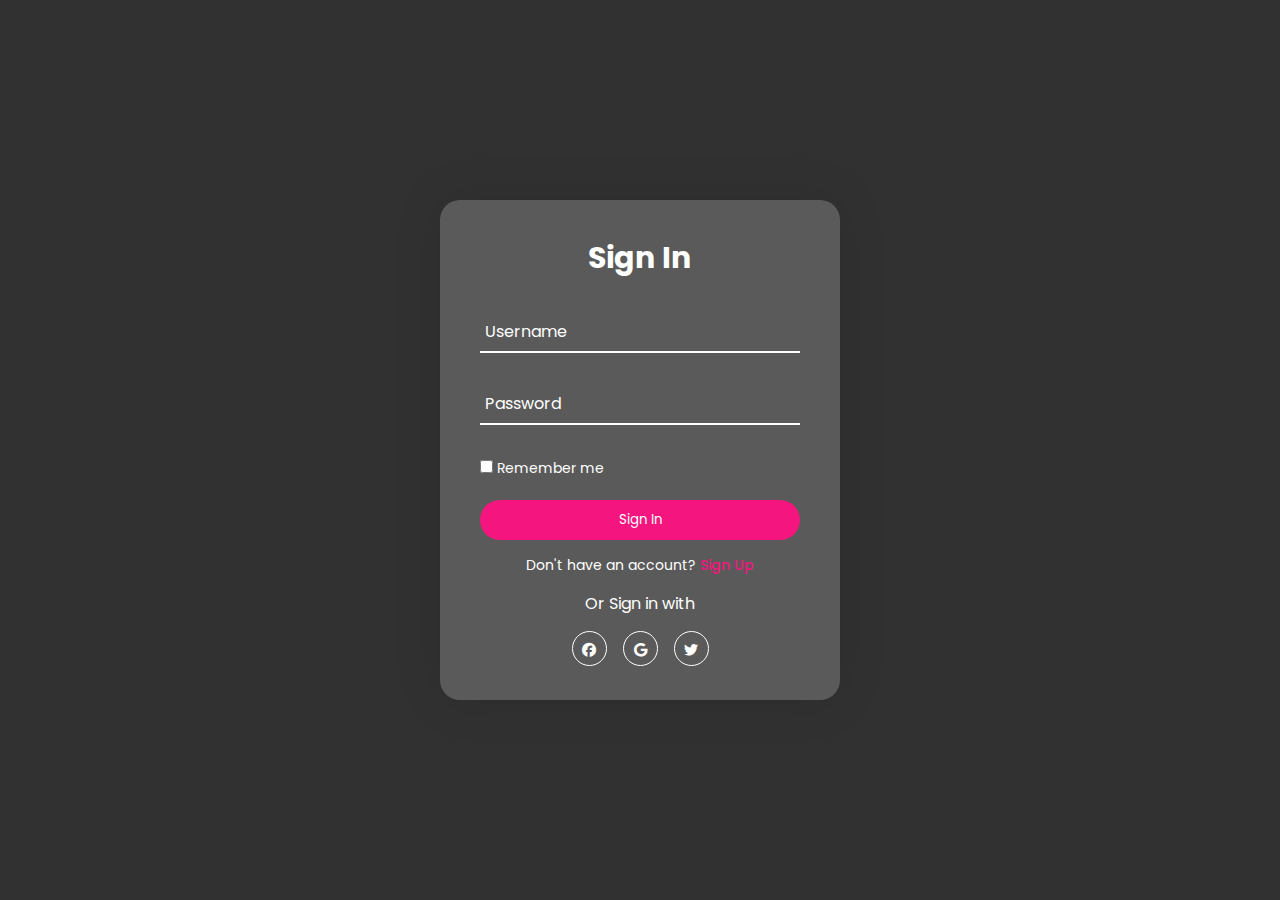
<file: html/sign.html>
<!DOCTYPE html>
<html lang="en">
<head>
    <meta charset="UTF-8">
    <meta name="viewport" content="width=device-width, initial-scale=1.0">
    <title>Login</title>
     <link rel="stylesheet" href="https://cdnjs.cloudflare.com/ajax/libs/font-awesome/6.7.2/css/all.min.css" integrity="sha512-Evv84Mr4kqVGRNSgIGL/F/aIDqQb7xQ2vcrdIwxfjThSH8CSR7PBEakCr51Ck+w+/U6swU2Im1vVX0SVk9ABhg==" crossorigin="anonymous" referrerpolicy="no-referrer"/>
    <link rel="stylesheet" href="/css/sign.css">
</head>
<body>
      
  
  
  <div class="wrapper">
    <div class="form-wrapper sign-in">
        <form action="">
            <h2>Sign In</h2>
            <div class="input-group">
                <input type="text" required>
                <label for="">Username</label>
            </div>
             <div class="input-group">
                <input type="password" required>
                <label for="">Password</label>
            </div>
            <div class="remember">
                <label><input type="checkbox"> Remember me</label>
            </div>
            <button type="submit">Sign In</button>
            <div class="signUp-link">
                <p>Don't have an account? <a href="" class="signUpBtn-link">Sign Up</a></p>
            </div>
            <div class="social-platform">
                <p>Or Sign in with</p>
                <div class="social-icons">
                    <a href="a"><i class="fa-brands fa-facebook"></i></a>
                    <a href="a"><i class="fa-brands fa-google"></i></a>
                    <a href="a"><i class="fa-brands fa-twitter"></i></a>
                </div>
            </div>

        </form>
    </div>
    <!-- sign up -->
     <div class="form-wrapper sign-up">
        <form action="">
            <h2>Sign Up</h2>
            <div class="input-group">
                <input type="text" required>
                <label for="">Username</label>
            </div>
             <div class="input-group">
                <input type="email" required>
                <label for="">Email</label>
            </div>
             <div class="input-group">
                <input type="password" required>
                <label for="">Password</label>
            </div>
            <div class="remember">
                <label><input type="checkbox"> I agree to the terms & conditions</label>
            </div>
            <button type="submit">Sign Up</button>
            <div class="signUp-link">
                <p>Already have an account? <a href="" class="signUpBtn-link">Sign In</a></p>
            </div>
           
            </div>

        </form>
    </div>
  </div>
   <script src="/js/script.js"></script>
</body>
</html>
</file>
<file: css/sign.css>
@import url('https://fonts.googleapis.com/css2?family=Anybody:ital,wght@0,100..900;1,100..900&family=Heebo:wght@100..900&family=Open+Sans:ital,wght@0,300..800;1,300..800&family=Poppins:ital,wght@0,100;0,200;0,300;0,400;0,500;0,600;0,700;0,800;0,900;1,100;1,200;1,300;1,400;1,500;1,600;1,700;1,800;1,900&family=Roboto:ital,wght@0,100..900;1,100..900&display=swap');

* {
    margin: 0;
    padding: 0;
    box-sizing: border-box;
    font-family: "Poppins", sans-serif;

}

body {
    display: flex;
    justify-content: center;
    align-items: center;
    min-height: 100vh;
 
    background: rgba(0, 0, 0, 0.808);
}



.wrapper {
    display: flex;
    position: relative;
    width: 400px;
    height: 500px;
    background: rgba(255, 255, 255, 0.2);
    border-radius: 20px;
    box-shadow: 0 0 50px rgba(0, 0, 0, 0.1);
    padding: 40px;
     
   
    
     
}

.form-wrapper {
   display: flex; 
   align-items: center;
   width: 100%;
   height: 100%;
   
}

.wrapper .form-wrapper.sign-in {
    transform:scale(1)
}

.wrapper .form-wrapper.sign-up {
    position: absolute;
    top: 0;
    transform:scale(0)
}

h2 {
    font-size: 30px;
    color: #fff;
    text-align: center;
}

.input-group {
    position: relative;
    margin: 30px 0;
    border-bottom: 2px solid white;

}


.input-group label {
    position: absolute;
    top: 50%;
    left: 5px;
    transform: translateY(-50%);
    font-size: 16px;
    color: #fff;
    pointer-events: none;
    transition: 0.5s;
}

.input-group input {
    width: 320px;
    height: 40px;
    font-size: 16px;
    color: #fff;
    padding: 0 5px;
    background: transparent;
    border: none;
    outline: none;
}

.input-group input:focus~label,
.input-group input:valid~label {
    top: -5px;
}

.remember {
    margin: -5px o 15px 5px;
}

.remember label {
    color: #fff;
    font-size: 14px;
}

.remember label input {
    accent-color: #f415f4;
}

button {
    position: relative;
    width: 100%;
    height: 40px;
    background: #f4157e;
    color: #fff;
    cursor: pointer;
    border-radius: 38px;
    border: none;
    outline: none;
    margin-top: 20px;
}
.signUp-link {
    font-size: 14px;
    text-align: center;
    margin: 15px 0;
}

.signUp-link p {
   color: #fff; 
}

.signUp-link p a {
    color: #f4157e;
   text-decoration: none; 
   font-weight: 500;
}

.signUp-link p a:hover {
    text-decoration: underline;


}


.social-platform {
    font-size: 16px;
    color: #fff;
    text-align: center;
}

.social-icons a {
    display: inline-block;
    width: 35px;
    height: 35px;
    background: transparent;
    border: 1px solid #fff;
    border-radius: 50%;
    text-align: center;
    line-height: 35px;
    margin: 15px 6px 0;
    transition: 0.3s;

}

.social-icons a:hover {
    background: #fff;
}

.social-icons a i {
    color: #fff;
    font-size: 14px;
    transition: 0.3s;
}

.social-icons a:hover i {
    color: rgba(0, 0, 0, 0.3);
}
</file>
